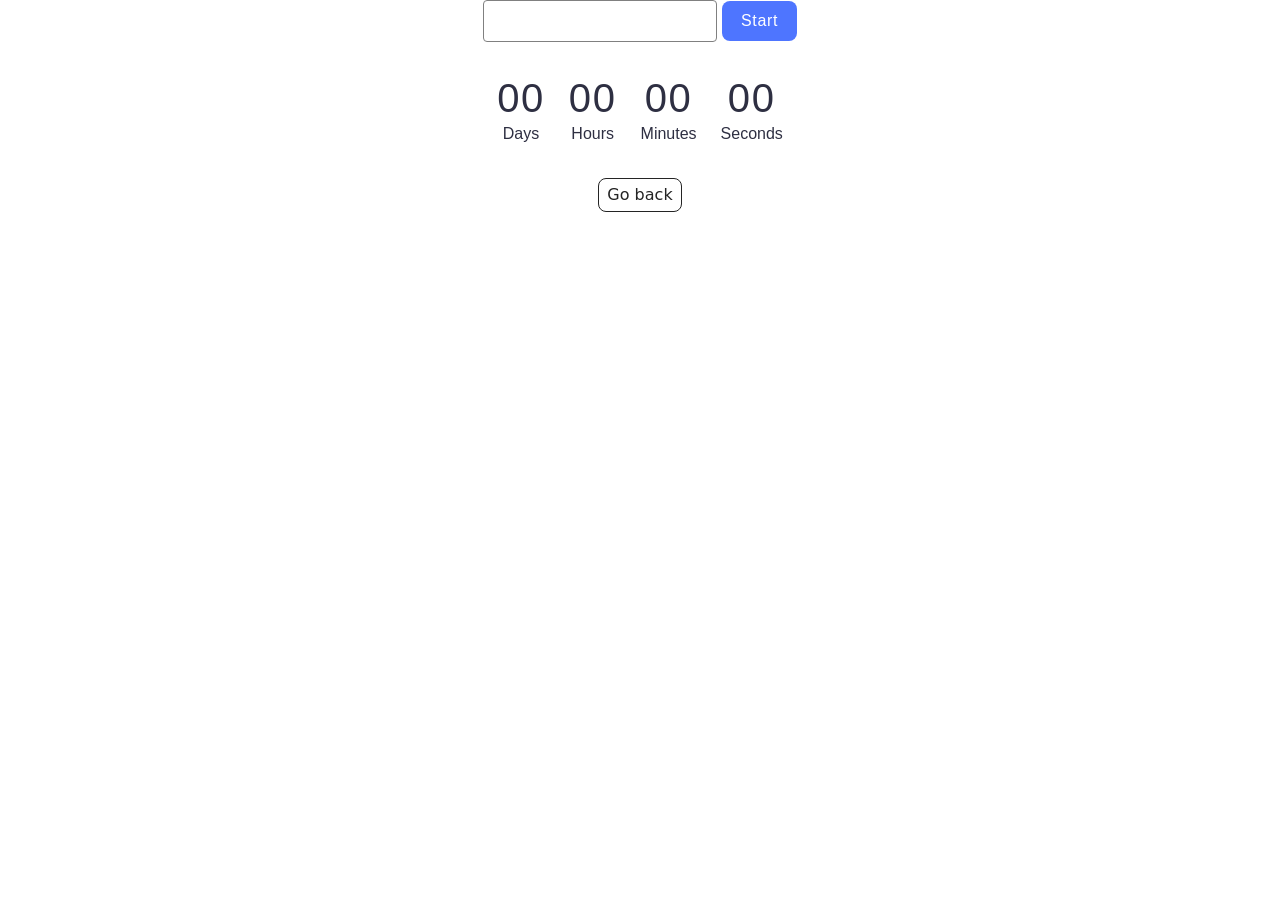
<file: src/1-timer.html>
<!doctype html>
<html lang="en">
  <head>
    <meta charset="UTF-8" />
    <meta http-equiv="X-UA-Compatible" content="IE=edge" />
    <meta name="viewport" content="width=device-width, initial-scale=1.0" />
    <title>Page 2</title>
    <link rel="stylesheet" href="./css/styles.css" />
  </head>
  <body>
    <main>
      <div class="container">
        <input type="text" id="datetime-picker" />
        <button type="button" data-start>Start</button>

        <div class="timer">
          <div class="field">
            <span class="value" data-days>00</span>
            <span class="label">Days</span>
          </div>
          <div class="field">
            <span class="value" data-hours>00</span>
            <span class="label">Hours</span>
          </div>
          <div class="field">
            <span class="value" data-minutes>00</span>
            <span class="label">Minutes</span>
          </div>
          <div class="field">
            <span class="value" data-seconds>00</span>
            <span class="label">Seconds</span>
          </div>
        </div>

        <a class="back-link" href="./index.html">Go back</a>
      </div>
    </main>

    <script type="module" src="./js/1-timer.js"></script>
  </body>
</html>
</file>
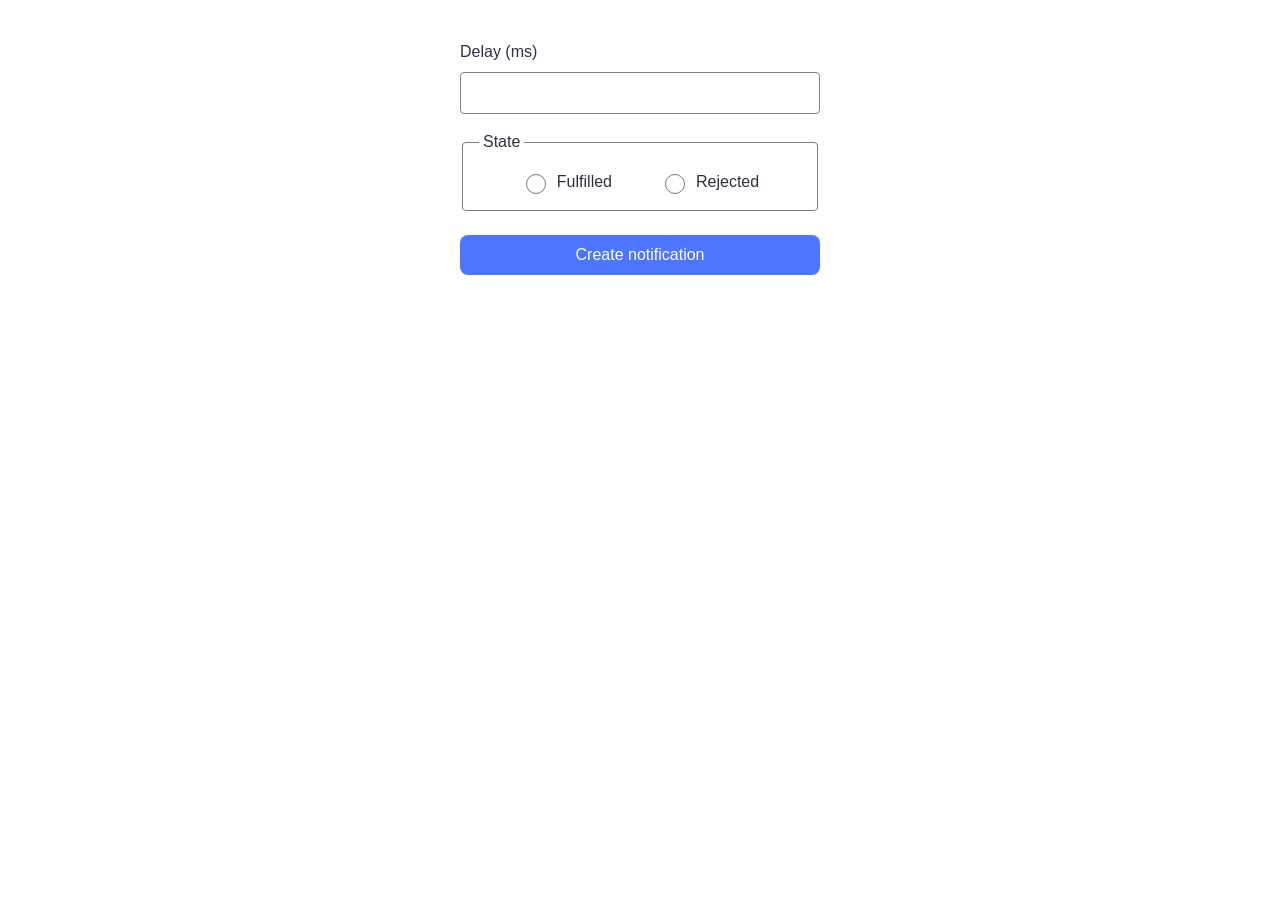
<file: src/2-snackbar.html>
<!doctype html>
<html lang="en">
  <head>
    <meta charset="UTF-8" />
    <meta http-equiv="X-UA-Compatible" content="IE=edge" />
    <meta name="viewport" content="width=device-width, initial-scale=1.0" />
    <title>Page 3</title>
    <link rel="stylesheet" href="./css/styles.css" />
  </head>
  <body>
    <main>
      <form class="form">
        <label>
          Delay (ms)
          <input type="number" name="delay" required />
        </label>

        <fieldset>
          <legend>State</legend>
          <label>
            <input type="radio" name="state" value="fulfilled" required />
            Fulfilled
          </label>
          <label>
            <input type="radio" name="state" value="rejected" required />
            Rejected
          </label>
        </fieldset>

        <button type="submit">Create notification</button>
      </form>
    </main>

    <script type="module" src="./js/2-snackbar.js"></script>
  </body>
</html>
</file>
<file: src/css/styles.css>
/**
  |============================
  | include css partials with
  | default @import url()
  |============================
*/
/* Common styles */
@import url('./reset.css');
@import url('./base.css');
@import url('./container.css');
@import url('./animations.css');

/* Sections style */
@import url('./header.css');
@import url('./vite-promo.css');
@import url('./badges.css');
@import url('./back-link.css');
@import url('./footer.css');

/* Таймер */
.timer {
  display: flex;
  gap: 24px;
  justify-content: center;
}

.field {
  display: flex;
  flex-direction: column;
  gap: 0;
}

.value {
  font-family: 'Montserrat', sans-serif;
  font-weight: 400;
  font-size: 40px;

  line-height: 1.2;
  letter-spacing: 0.04em;
  color: #2e2f42;
}

.label {
  font-family: 'Montserrat', sans-serif;
  font-weight: 400;
  font-size: 16px;

  line-height: 1.5;
  color: #2e2f42;
}

/* Стилі для імпуту */

#datetime-picker {
  border: 1px solid #808080;
  border-radius: 4px;

  padding: 8px 16px;
  margin-bottom: 32px;

  font-family: 'Montserrat', sans-serif;
  font-weight: 400;
  font-size: 16px;

  line-height: 1.5;
  letter-spacing: 0.04em;
  color: #2e2f42;
}

#datetime-picker:hover,
#datetime-picker:focus {
  border-color: #000;
}

#datatime-picker:active {
  border-color: #4e75ff;
}

#datetime-picker:disabled {
  border-color: #808080;
  color: #808080;
}

/* Стилі для кнопки */
button[data-start] {
  border-radius: 8px;
  padding: 8px 16px;
  width: 75px;
  height: 40px;
  background-color: #4e75ff;
  border: none;

  font-family: 'Montserrat', sans-serif;
  font-weight: 500;
  font-size: 16px;

  line-height: 1.5;
  letter-spacing: 0.04em;
  color: #fff;
}

button[data-start]:hover,
button[data-start]:focus {
  background-color: #6c8cff;
}

button[data-start]:disabled {
  background-color: #cfcfcf;

  color: #989898;
}

/* Стилі випадаючого вікна */

body .flatpickr-calendar {
  background-color: #f7f7f7;
  border: none;
  border-radius: 12px;
  box-shadow: 0 4px 24px rgba(0, 0, 0, 0.05);
  font-family:
    -apple-system, BlinkMacSystemFont, 'Segoe UI', Roboto, sans-serif;
  padding: 12px;
  width: 320px;
}

body .flatpickr-months {
  display: flex;
  justify-content: center;
  align-items: center;
  position: relative;
}

body .flatpickr-months .flatpickr-prev-month,
body .flatpickr-months .flatpickr-next-month {
  position: static;
  display: inline-block;
  vertical-align: middle;
  height: 24px;
  padding: 0 4px;
}

body .flatpickr-months .flatpickr-month {
  display: inline-block;
  vertical-align: middle;
  height: auto;
  position: static;
  width: auto;
}

body .flatpickr-current-month {
  position: static;
  width: auto;
  display: flex;
  align-items: center;
  justify-content: center;
  gap: 0;
  padding: 0 8px;
  font-size: 16px;
  font-weight: 600;
  color: #2b2b2b;
}

body .flatpickr-current-month .flatpickr-monthDropdown-wrapper {
  margin: 0;
}

body .flatpickr-day {
  color: #757575;
  border-radius: 50%;
  height: 38px;
  line-height: 38px;
  margin: 2px 0;
  transition: all 150ms ease;
}

body .flatpickr-day.today {
  background-color: transparent !important;
  border: 2px solid #4e75ff !important;
  color: #2b2b2b !important;
}

body .flatpickr-day:hover,
body .flatpickr-day:focus {
  background-color: #c1c1c1 !important;
  border-color: transparent !important;
  color: #2b2b2b !important;
}

body .flatpickr-day.selected,
body .flatpickr-day.selected:hover {
  background-color: #4e75ff !important;
  border-color: #4e75ff !important;
  color: #ffffff !important;
}

body span.flatpickr-weekday {
  color: #1e264f;
  font-weight: 500;
}

body .flatpickr-time {
  border-top: 1px solid #e0e0e0;
  margin-top: 12px;
  padding-top: 8px;
}

body .flatpickr-time input {
  font-weight: 700;
  color: #2b2b2b;
  font-size: 16px;
}

/* Стилі снекбару */
.form {
  display: flex;
  flex-direction: column;
  width: 360px;
  margin: 40px auto;
  font-family:
    -apple-system, BlinkMacSystemFont, 'Segoe UI', Roboto, sans-serif;
}

.form > label {
  display: flex;
  flex-direction: column;
  gap: 8px;
  font-size: 16px;
  color: #2e2f42;
  margin-bottom: 16px;
}

.form input[type='number'] {
  height: 40px;
  padding: 0 16px;
  font-size: 16px;
  border: 1px solid #808080;
  border-radius: 4px;
  outline: none;
  transition: border-color 250ms ease;
}

.form input[type='number']:focus,
.form input[type='number']:hover {
  border-color: #000;
}

.form fieldset {
  border: 1px solid #808080;
  border-radius: 4px;
  padding: 16px;
  display: flex;
  justify-content: center;
  gap: 48px;
  margin-bottom: 24px;
}

.form fieldset legend {
  font-size: 16px;
  color: #2e2f42;
  padding: 0 4px;
}

.form fieldset label {
  display: flex;
  align-items: center;
  gap: 8px;
  font-size: 16px;
  color: #2e2f42;
  cursor: pointer;
}

.form input[type='radio'] {
  width: 20px;
  height: 20px;
  cursor: pointer;
  border-radius: 14px;
  accent-color: #4e75ff;
}

/* Кнопка відправки  */
.form button[type='submit'] {
  display: flex;
  justify-content: center;
  align-items: center;
  width: 100%;
  height: 40px;
  background-color: #4e75ff;
  color: #fff;
  font-size: 16px;
  font-weight: 500;
  border: none;
  border-radius: 8px;
  cursor: pointer;
  transition: background-color 250ms ease;
}

/* Ховер для синьої кнопки */
.form button[type='submit']:hover,
.form button[type='submit']:focus {
  background: #6c8cff;
}
</file>
